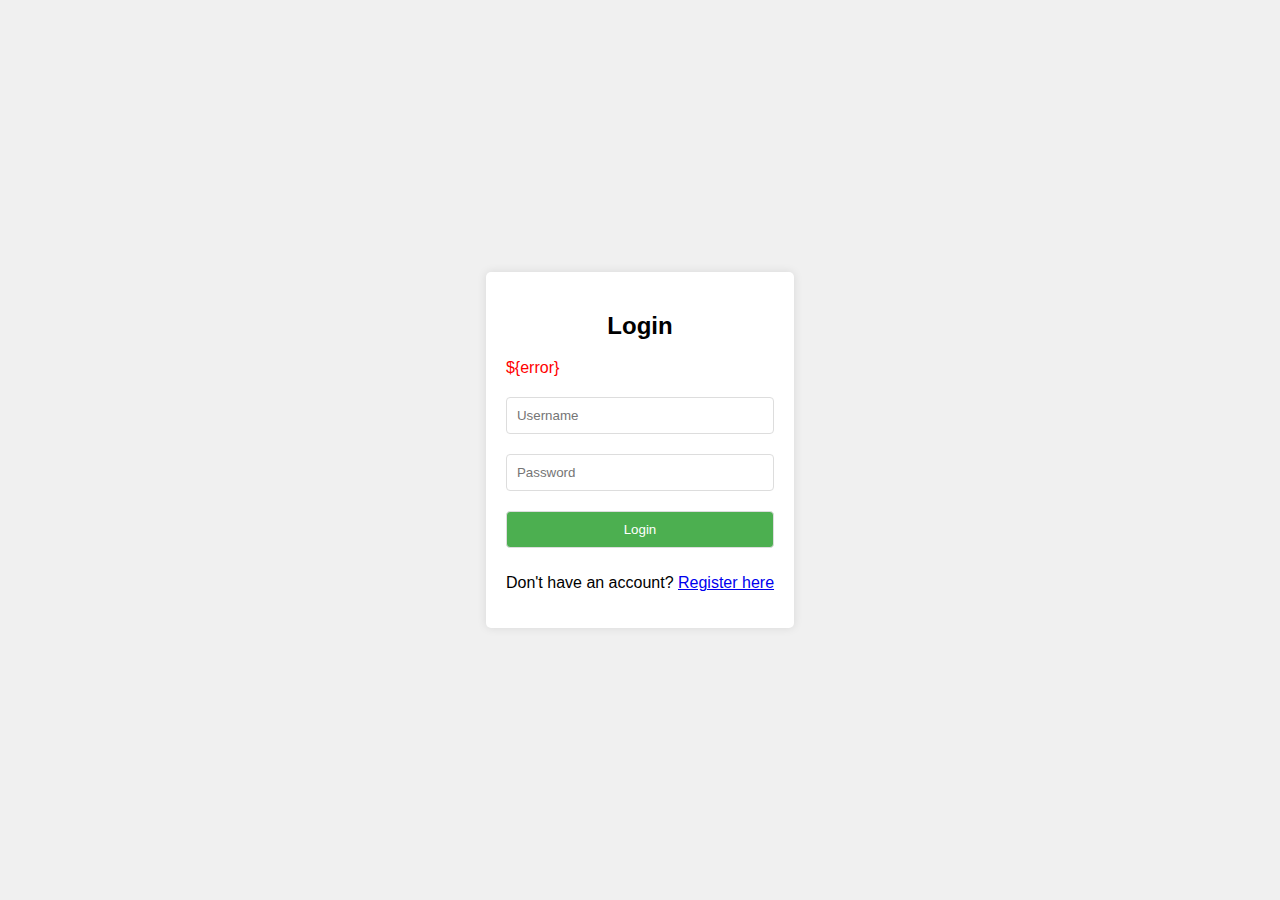
<file: main/webapp/login.html>
<!DOCTYPE html>
<html lang="en" xmlns:c="http://www.w3.org/1999/XSL/Transform">
<head>
  <title>Login</title>
  <style>
    body {
      font-family: Arial, sans-serif;
      display: flex;
      justify-content: center;
      align-items: center;
      height: 100vh;
      margin: 0;
      background-color: #f0f0f0;
    }
    .container {
      background-color: white;
      padding: 20px;
      border-radius: 5px;
      box-shadow: 0 0 10px rgba(0,0,0,0.1);
    }
    h2 {
      text-align: center;
    }
    form {
      display: flex;
      flex-direction: column;
    }
    input {
      margin: 10px 0;
      padding: 10px;
      border: 1px solid #ddd;
      border-radius: 4px;
    }
    input[type="submit"] {
      background-color: #4CAF50;
      color: white;
      cursor: pointer;
    }
    input[type="submit"]:hover {
      background-color: #45a049;
    }
    .error {
      color: red;
      margin-bottom: 10px;
    }
  </style>
</head>
<body>
<div class="container">
  <h2>Login</h2>
  <c:if test="${not empty error}">
    <p class="error">${error}</p>
  </c:if>
  <form action="${pageContext.request.contextPath}/login" method="post">
    <input type="text" id="username" name="username" placeholder="Username" required>
    <input type="password" id="password" name="password" placeholder="Password" required>
    <input type="submit" value="Login">
  </form>
  <p>Don't have an account? <a href="${pageContext.request.contextPath}/register">Register here</a></p>
</div>
</body>
</html>
</file>
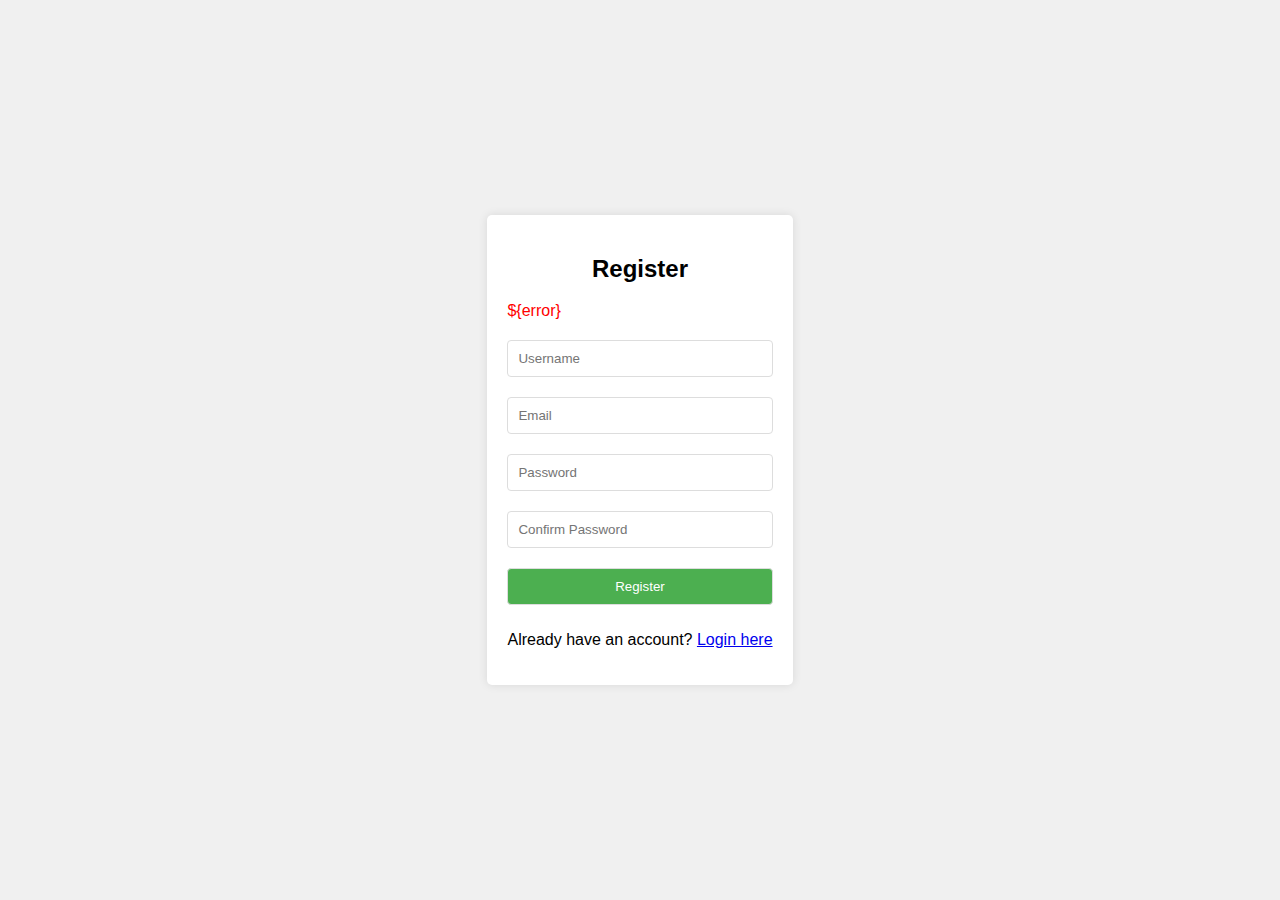
<file: main/webapp/register.html>
<!DOCTYPE html>
<html lang="en">
<head>
    <title>Register</title>
    <style>
        body {
            font-family: Arial, sans-serif;
            display: flex;
            justify-content: center;
            align-items: center;
            height: 100vh;
            margin: 0;
            background-color: #f0f0f0;
        }
        .container {
            background-color: white;
            padding: 20px;
            border-radius: 5px;
            box-shadow: 0 0 10px rgba(0,0,0,0.1);
        }
        h2 {
            text-align: center;
        }
        form {
            display: flex;
            flex-direction: column;
        }
        input {
            margin: 10px 0;
            padding: 10px;
            border: 1px solid #ddd;
            border-radius: 4px;
        }
        input[type="submit"] {
            background-color: #4CAF50;
            color: white;
            cursor: pointer;
        }
        input[type="submit"]:hover {
            background-color: #45a049;
        }
        .error {
            color: red;
            margin-bottom: 10px;
        }
    </style>
</head>
<body>
<div class="container">
    <h2>Register</h2>
    <c:if test="${not empty error}">
        <p class="error">${error}</p>
    </c:if>
    <form action="${pageContext.request.contextPath}/register" method="post" onsubmit="return validateForm()">
        <input type="text" id="username" name="username" placeholder="Username" required>
        <input type="email" id="email" name="email" placeholder="Email" required>
        <input type="password" id="password" name="password" placeholder="Password" required minlength="8">
        <input type="password" id="confirmPassword" name="confirmPassword" placeholder="Confirm Password" required minlength="8">
        <input type="submit" value="Register">
    </form>
    <p>Already have an account? <a href="${pageContext.request.contextPath}/login">Login here</a></p>
</div>

<script>
    function validateForm() {
        var password = document.getElementById("password").value;
        var confirmPassword = document.getElementById("confirmPassword").value;
        var email = document.getElementById("email").value;

        if (password.length < 8) {
            alert("Password must be at least 8 characters long");
            return false;
        }

        if (password !== confirmPassword) {
            alert("Passwords do not match");
            return false;
        }

        var emailRegex = /^[A-Za-z0-9+_.-]+@(.+)$/;
        if (!emailRegex.test(email)) {
            alert("Please enter a valid email address");
            return false;
        }

        return true;
    }
</script>
</body>
</html>
</file>
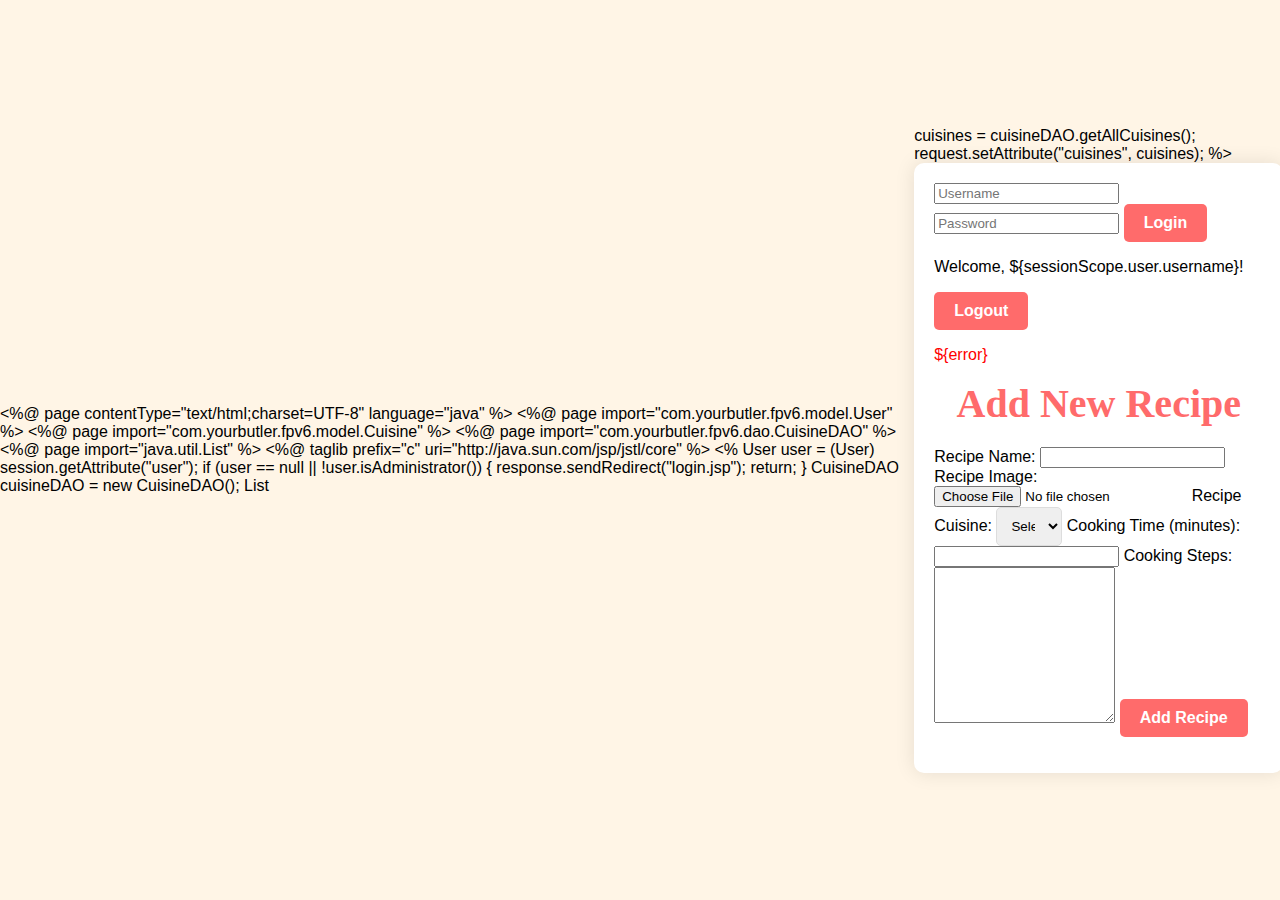
<file: main/webapp/WEB-INF/jsp/admin.html>
<%@ page contentType="text/html;charset=UTF-8" language="java" %>
<%@ page import="com.yourbutler.fpv6.model.User" %>
<%@ page import="com.yourbutler.fpv6.model.Cuisine" %>
<%@ page import="com.yourbutler.fpv6.dao.CuisineDAO" %>
<%@ page import="java.util.List" %>
<%@ taglib prefix="c" uri="http://java.sun.com/jsp/jstl/core" %>
<%
  User user = (User) session.getAttribute("user");
  if (user == null || !user.isAdministrator()) {
    response.sendRedirect("login.jsp");
    return;
  }

  CuisineDAO cuisineDAO = new CuisineDAO();
  List<Cuisine> cuisines = cuisineDAO.getAllCuisines();
  request.setAttribute("cuisines", cuisines);
%>
<!DOCTYPE html>
<html lang="en">
<head>
  <title>Admin Page - Add New Recipe</title>
  <style>

    html, body {
      height: 100%;
      margin: 0;
      padding: 0;
    }
    body {
      font-family: 'Poppins', sans-serif;
      background-color: #FFF5E6;
      display: flex;
      justify-content: center;
      align-items: center;
    }
    .container {
      max-width: 1500px;
      width: 90%;
      background-color: #FFFFFF;
      padding: 20px;
      border-radius: 10px;
      box-shadow: 0 0 20px rgba(0,0,0,0.1);
    }
    h1 {
      font-family: 'Satisfy', cursive;
      color: #FF6B6B;
      font-size: 2.5em;
      text-align: center;
      margin-top: 0;
      margin-bottom: 20px;
    }
    .ingredient-grid {
      display: grid;
      grid-template-columns: repeat(auto-fill, minmax(150px, 1fr));
      gap: 5px;
      margin-bottom: 10px;
    }
    .ingredient-item {
      display: flex;
      align-items: center;
    }
    .ingredient-item label {
      display: flex;
      align-items: center;
      width: 100%;
      margin-top: 2px;
    }
    .ingredient-item input[type="checkbox"] {
      margin-right: 10px;
    }
    .cuisine-section {
      flex: 0 0 60%;
    }
    .form-footer {
      display: flex;
      flex-direction: column;
      align-items: center;
      margin-top: 20px;
    }
    select {
      width: 20%;
      padding: 10px;
      border: 1px solid #ddd;
      border-radius: 5px;
    }
    input[type="submit"] {
      padding: 10px 20px;
      background-color: #FF6B6B;
      color: white;
      border: none;
      border-radius: 5px;
      cursor: pointer;
      font-size: 16px;
      font-weight: bold;
      transition: background-color 0.3s ease;
    }
    input[type="submit"]:hover {
      background-color: #FF8E8E;
    }

  </style>
</head>
<body>
<div class="container">
  <div class="user-section">
    <c:choose>
      <c:when test="${empty sessionScope.user}">
        <form class="login-form" action="${pageContext.request.contextPath}/login" method="post">
          <input type="text" name="username" placeholder="Username" required>
          <input type="password" name="password" placeholder="Password" required>
          <input type="submit" value="Login">
        </form>
      </c:when>
      <c:otherwise>
        <p>Welcome, ${sessionScope.user.username}!</p>
        <form action="${pageContext.request.contextPath}/logout" method="post">
          <input type="submit" value="Logout" class="logout-button">
        </form>
      </c:otherwise>
    </c:choose>
  </div>
  <c:if test="${not empty error}">
    <p style="color: red;">${error}</p>
  </c:if>
  <h1>Add New Recipe</h1>
  <form action="addRecipe" method="post" enctype="multipart/form-data">
    <label for="recipeName">Recipe Name:</label>
    <input type="text" id="recipeName" name="recipeName" required>

    <label for="recipeImage">Recipe Image:</label>
    <input type="file" id="recipeImage" name="recipeImage" accept="image/*" required>

    <label for="recipeCuisine">Recipe Cuisine:</label>
    <select id="recipeCuisine" name="cuisineId" required>
      <option value="">Select a cuisine</option>
      <c:forEach var="cuisine" items="${cuisines}">
        <option value="${cuisine.cuisineId}">${cuisine.cuisineName}</option>
      </c:forEach>
    </select>

    <label for="cookingTime">Cooking Time (minutes):</label>
    <input type="number" id="cookingTime" name="cookingTime" required>

    <label for="cookingSteps">Cooking Steps:</label>
    <textarea id="cookingSteps" name="cookingSteps" rows="10" required></textarea>

    <input type="submit" value="Add Recipe">
  </form>
</div>
</body>
</html>
</file>
